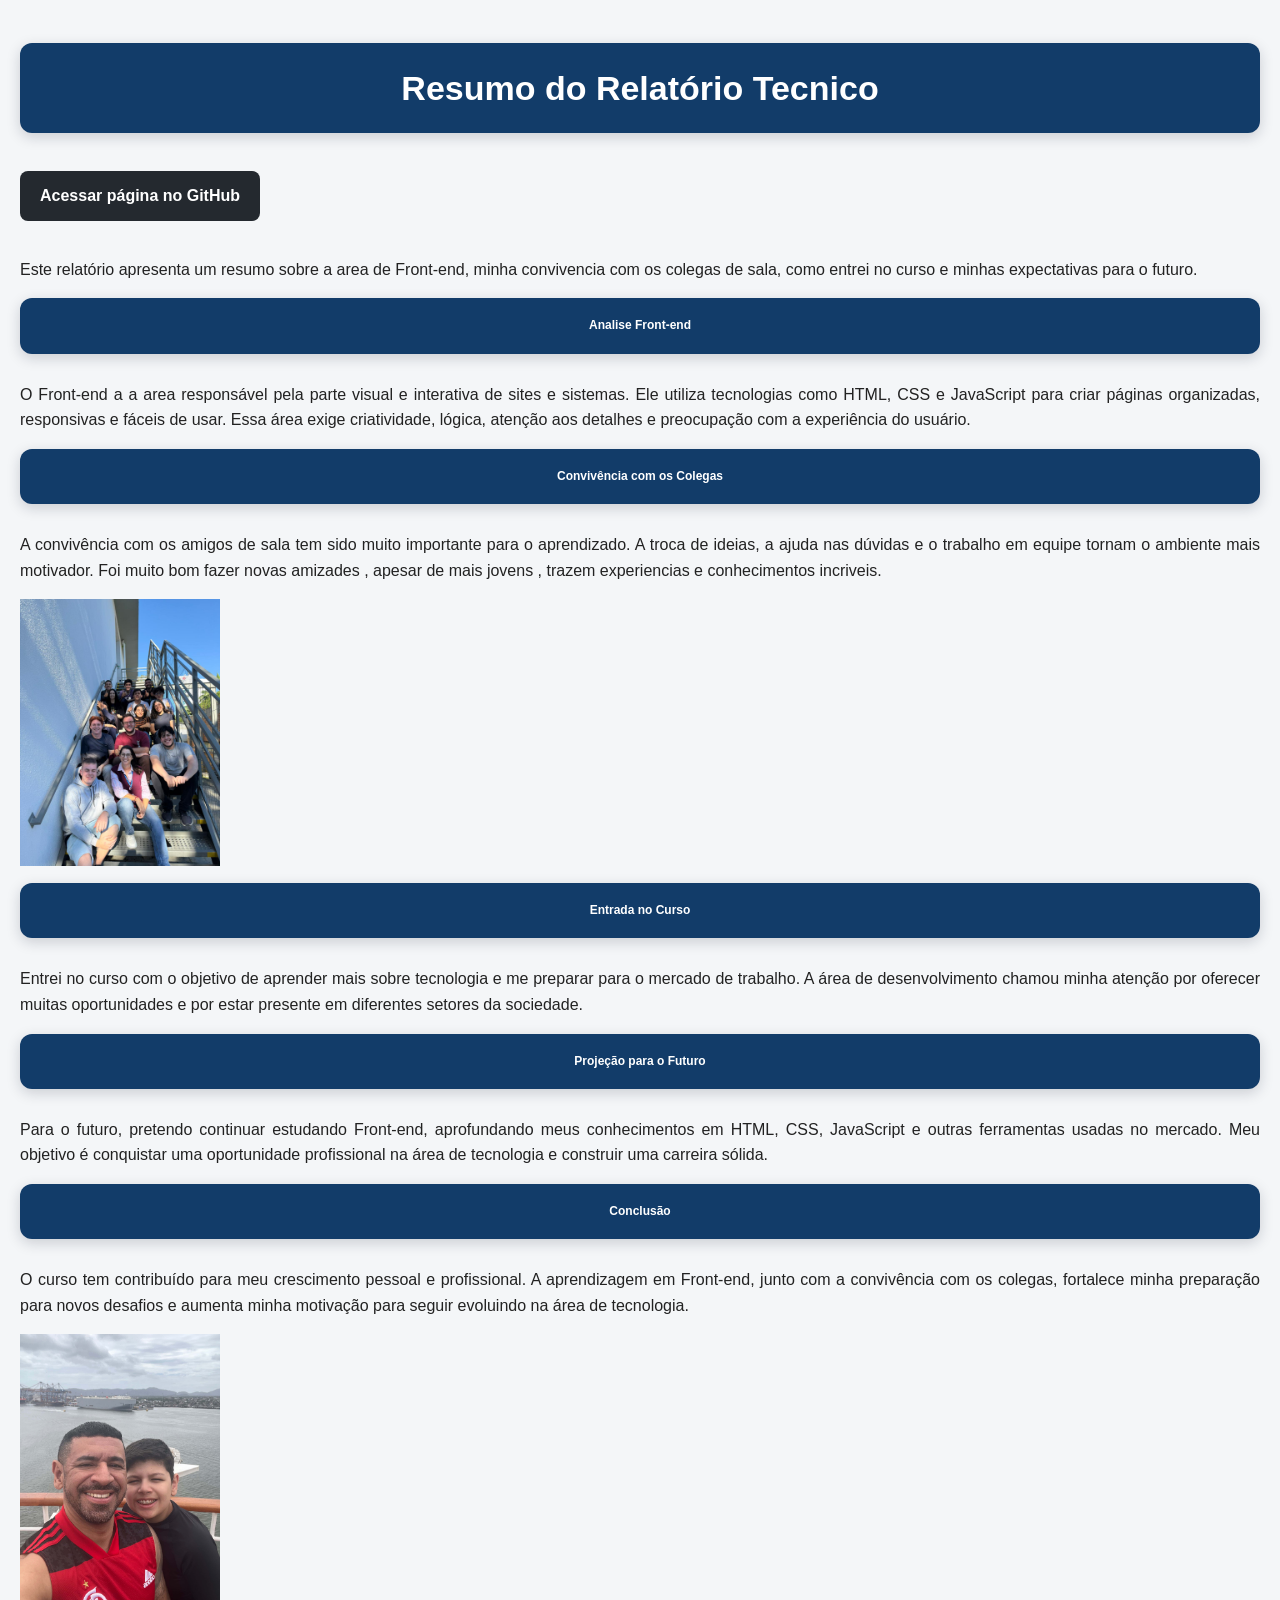
<file: index.html>
<!DOCTYPE html>
<html lang="pt-BR">
<head>
  <meta charset="UTF-8">
  <meta name="viewport" content="width=device-width, initial-scale=1.0">
  <title>Resumo - Relatório Front-end</title>
  <link rel="stylesheet" href="css/emerson.css">
</head>

<body>
  <h1>Resumo do Relatório Tecnico</h1>

  <a href="https://github.com" target="_blank" rel="noopener noreferrer" class="btn-github">
    Acessar página no GitHub
  </a>

  <p>
    Este relatório apresenta um resumo sobre a area de Front-end, minha convivencia
    com os colegas de sala, como entrei no curso e minhas expectativas para o futuro.
  </p>

  <h2>Analise Front-end</h2>
  <p>
    O Front-end a a area responsável pela parte visual e interativa de sites e sistemas.
    Ele utiliza tecnologias como HTML, CSS e JavaScript para criar páginas organizadas,
    responsivas e fáceis de usar. Essa área exige criatividade, lógica, atenção aos
    detalhes e preocupação com a experiência do usuário.
  </p>

  <h2>Convivência com os Colegas</h2>
  <p>
    A convivência com os amigos de sala tem sido muito importante para o aprendizado.
    A troca de ideias, a ajuda nas dúvidas e o trabalho em equipe tornam o ambiente
    mais motivador. Foi muito bom fazer novas amizades , apesar de mais jovens , trazem experiencias e conhecimentos incriveis.
  </p>
     <img src="imagem/colegas.jpeg" class="foto" alt="Colega">
  <h2>Entrada no Curso</h2>
  <p>
    Entrei no curso com o objetivo de aprender mais sobre tecnologia e me preparar
    para o mercado de trabalho. A área de desenvolvimento chamou minha atenção por
    oferecer muitas oportunidades e por estar presente em diferentes setores da sociedade.
  </p>

  <h2>Projeção para o Futuro</h2>
  <p>
    Para o futuro, pretendo continuar estudando Front-end, aprofundando meus conhecimentos
    em HTML, CSS, JavaScript e outras ferramentas usadas no mercado. Meu objetivo é
    conquistar uma oportunidade profissional na área de tecnologia e construir uma
    carreira sólida.
  </p>

  <h2>Conclusão</h2>
  <p>
    O curso tem contribuído para meu crescimento pessoal e profissional. A aprendizagem
    em Front-end, junto com a convivência com os colegas, fortalece minha preparação
    para novos desafios e aumenta minha motivação para seguir evoluindo na área de tecnologia.
  </p>
  <img src="imagem/eu e meu bb.jpg" class="foto" alt="eu e meu bb">
</body>
</html>
</file>
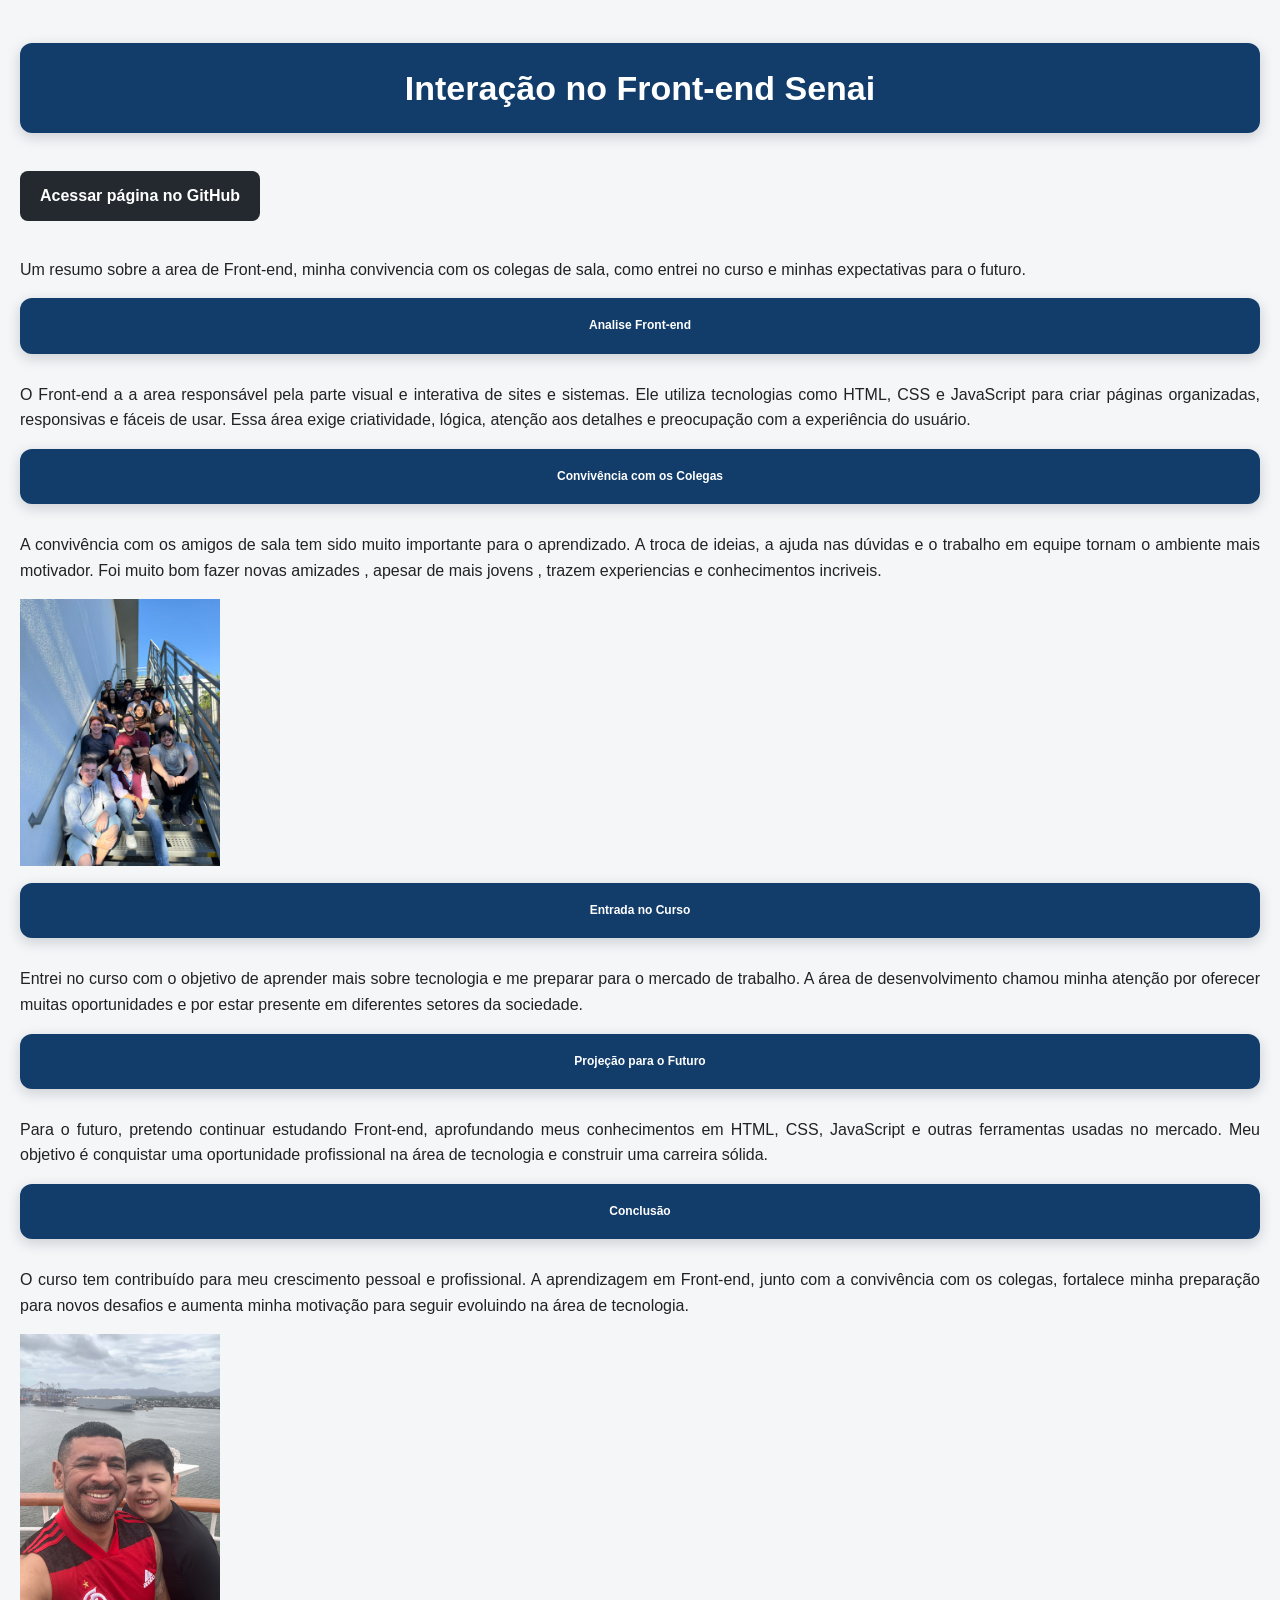
<file: emerson.html>
<!DOCTYPE html>
<html lang="pt-BR">
<head>
  <meta charset="UTF-8">
  <meta name="viewport" content="width=device-width, initial-scale=1.0">
  <title>Resumo - Relatório Front-end</title>
  <link rel="stylesheet" href="css/emerson.css">
</head>

<body>
  <h1>Interação no Front-end Senai</h1>

  <a href="https://github.com/Guerreiro81/Relatorio-tecnico-senai/tree/main/Emerson-html" target="_blank" rel="noopener noreferrer" class="btn-github">
    Acessar página no GitHub
  </a>

  <p>
    Um resumo sobre a area de Front-end, minha convivencia
    com os colegas de sala, como entrei no curso e minhas expectativas para o futuro.
  </p>

  <h2>Analise Front-end</h2>
  <p>
    O Front-end a a area responsável pela parte visual e interativa de sites e sistemas.
    Ele utiliza tecnologias como HTML, CSS e JavaScript para criar páginas organizadas,
    responsivas e fáceis de usar. Essa área exige criatividade, lógica, atenção aos
    detalhes e preocupação com a experiência do usuário.
  </p>

  <h2>Convivência com os Colegas</h2>
  <p>
    A convivência com os amigos de sala tem sido muito importante para o aprendizado.
    A troca de ideias, a ajuda nas dúvidas e o trabalho em equipe tornam o ambiente
    mais motivador. Foi muito bom fazer novas amizades , apesar de mais jovens , trazem experiencias e conhecimentos incriveis.
  </p>
     <img src="imagem/colegas.jpeg" class="foto" alt="Colega">
  <h2>Entrada no Curso</h2>
  <p>
    Entrei no curso com o objetivo de aprender mais sobre tecnologia e me preparar
    para o mercado de trabalho. A área de desenvolvimento chamou minha atenção por
    oferecer muitas oportunidades e por estar presente em diferentes setores da sociedade.
  </p>

  <h2>Projeção para o Futuro</h2>
  <p>
    Para o futuro, pretendo continuar estudando Front-end, aprofundando meus conhecimentos
    em HTML, CSS, JavaScript e outras ferramentas usadas no mercado. Meu objetivo é
    conquistar uma oportunidade profissional na área de tecnologia e construir uma
    carreira sólida.
  </p>

  <h2>Conclusão</h2>
  <p>
    O curso tem contribuído para meu crescimento pessoal e profissional. A aprendizagem
    em Front-end, junto com a convivência com os colegas, fortalece minha preparação
    para novos desafios e aumenta minha motivação para seguir evoluindo na área de tecnologia.
  </p>
  <img src="imagem/eu e meu bb.jpg" class="foto" alt="eu e meu bb">
</body>
</html>
</file>
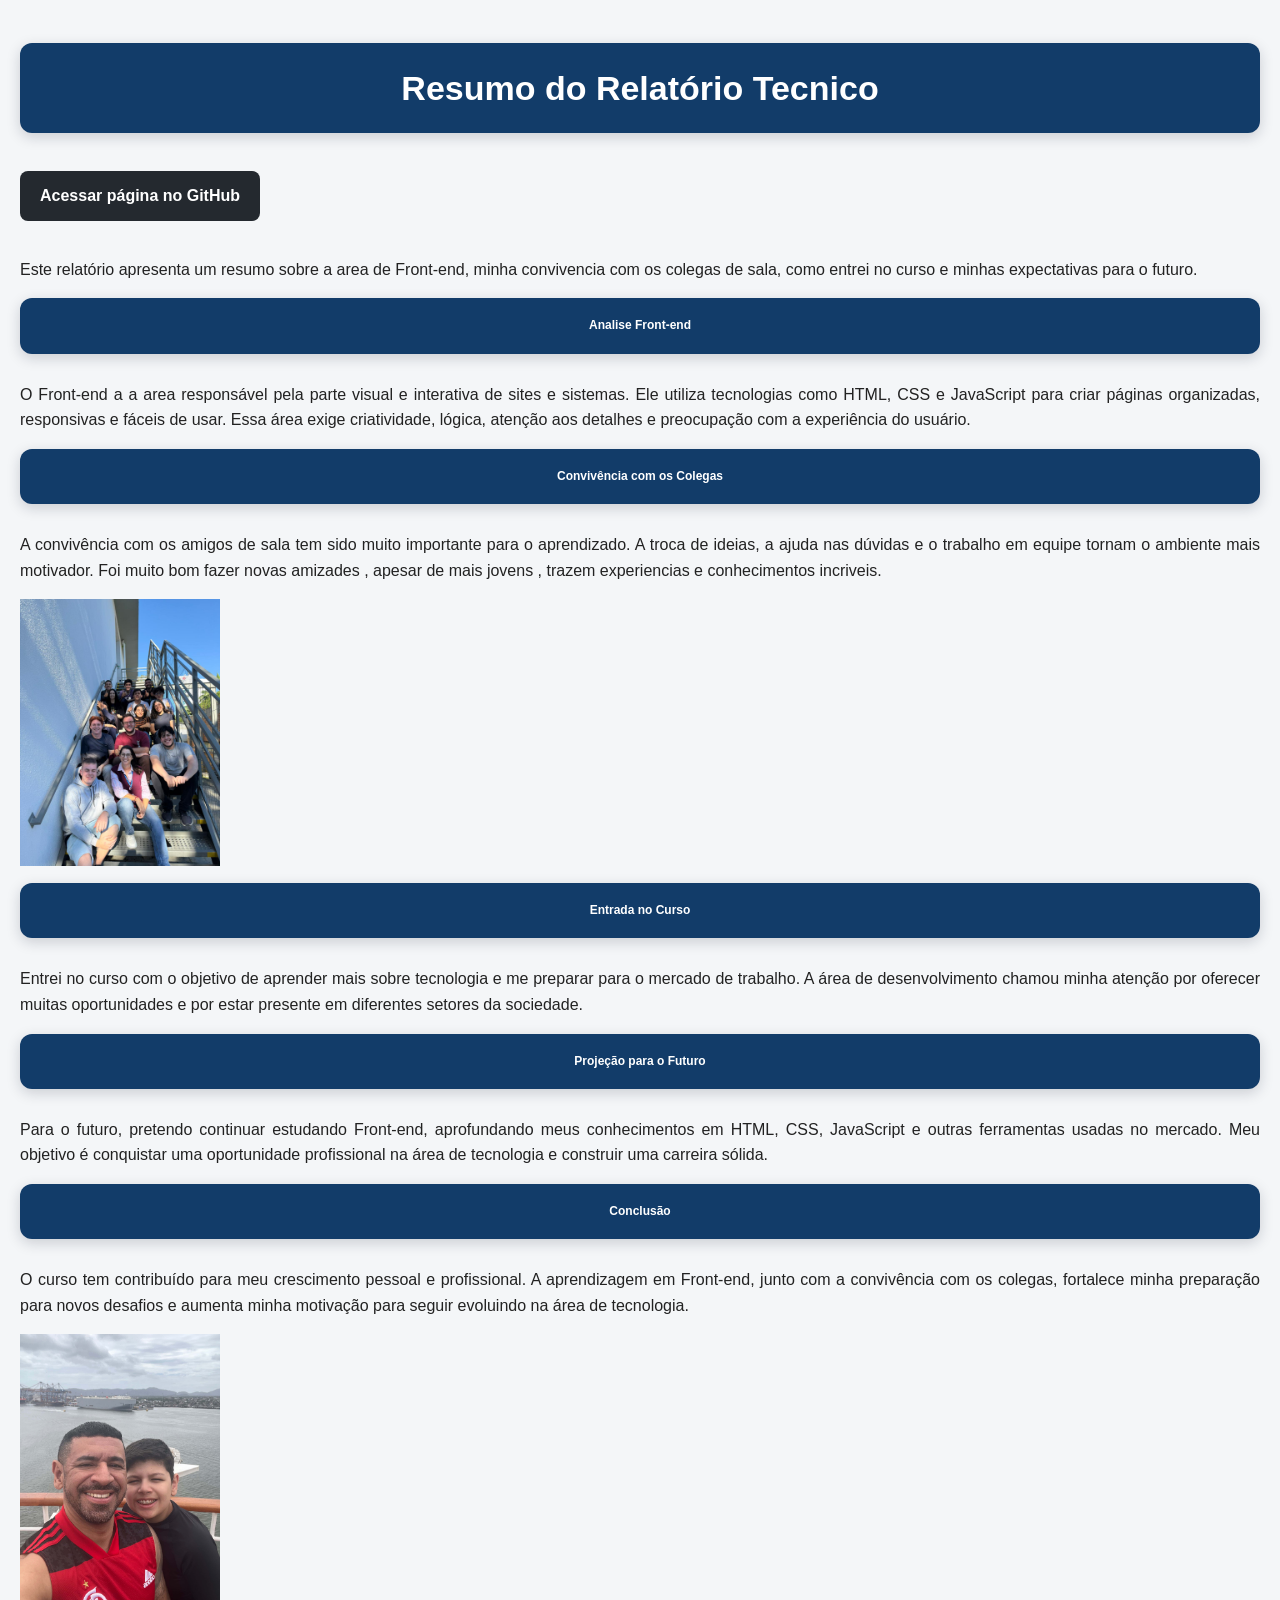
<file: index.html.html>
<!DOCTYPE html>
<html lang="pt-BR">
<head>
  <meta charset="UTF-8">
  <meta name="viewport" content="width=device-width, initial-scale=1.0">
  <title>Resumo - Relatório Front-end</title>
  <link rel="stylesheet" href="css/emerson.css">
</head>

<body>
  <h1>Resumo do Relatório Tecnico</h1>

  <a href="https://github.com" target="_blank" rel="noopener noreferrer" class="btn-github">
    Acessar página no GitHub
  </a>

  <p>
    Este relatório apresenta um resumo sobre a area de Front-end, minha convivencia
    com os colegas de sala, como entrei no curso e minhas expectativas para o futuro.
  </p>

  <h2>Analise Front-end</h2>
  <p>
    O Front-end a a area responsável pela parte visual e interativa de sites e sistemas.
    Ele utiliza tecnologias como HTML, CSS e JavaScript para criar páginas organizadas,
    responsivas e fáceis de usar. Essa área exige criatividade, lógica, atenção aos
    detalhes e preocupação com a experiência do usuário.
  </p>

  <h2>Convivência com os Colegas</h2>
  <p>
    A convivência com os amigos de sala tem sido muito importante para o aprendizado.
    A troca de ideias, a ajuda nas dúvidas e o trabalho em equipe tornam o ambiente
    mais motivador. Foi muito bom fazer novas amizades , apesar de mais jovens , trazem experiencias e conhecimentos incriveis.
  </p>
     <img src="imagem/colegas.jpeg" class="foto" alt="Colega">
  <h2>Entrada no Curso</h2>
  <p>
    Entrei no curso com o objetivo de aprender mais sobre tecnologia e me preparar
    para o mercado de trabalho. A área de desenvolvimento chamou minha atenção por
    oferecer muitas oportunidades e por estar presente em diferentes setores da sociedade.
  </p>

  <h2>Projeção para o Futuro</h2>
  <p>
    Para o futuro, pretendo continuar estudando Front-end, aprofundando meus conhecimentos
    em HTML, CSS, JavaScript e outras ferramentas usadas no mercado. Meu objetivo é
    conquistar uma oportunidade profissional na área de tecnologia e construir uma
    carreira sólida.
  </p>

  <h2>Conclusão</h2>
  <p>
    O curso tem contribuído para meu crescimento pessoal e profissional. A aprendizagem
    em Front-end, junto com a convivência com os colegas, fortalece minha preparação
    para novos desafios e aumenta minha motivação para seguir evoluindo na área de tecnologia.
  </p>
  <img src="imagem/eu e meu bb.jpg" class="foto" alt="eu e meu bb">
</body>
</html>
</file>
<file: css/emerson.css>
body {
  margin: 0;
  padding: 20px;
  font-family: Arial, Helvetica, sans-serif;
  background-color: #f4f6f8;
  color: #222;
  line-height: 1.6;
}

main {
  max-width: 900px;
  margin: 0 auto;
  padding: 30px;
  background-color: #ffffff;
  border-radius: 8px;
  box-shadow: 0 4px 14px rgba(0, 0, 0, 0.08);
}

h1 {
   font-size: 34px;
  color: #ffffff;
  text-align: center;
  margin-bottom: 28px;
  padding: 18px 24px;
  background-color: #123c69;
  border-radius: 12px;
  box-shadow: 0 4px 14px rgba(15, 23, 42, 0.18);
}


h2 {
  font-size: 12px;
  color: #ffffff;
  text-align: center;
  margin-bottom: 28px;
  padding: 18px 24px;
  background-color: #123c69;
  border-radius: 12px;
  box-shadow: 0 4px 14px rgba(15, 23, 42, 0.18);
}

p {
  font-size: 16px;
  text-align: justify;
}

.btn-github {
  display: inline-block;
  margin: 10px 0 20px;
  padding: 12px 20px;
  background-color: #24292f;
  color: #ffffff;
  text-decoration: none;
  border-radius: 8px;
  font-weight: 600;
  transition: background-color 0.3s ease;
}

.btn-github:hover {
  background-color: #0366d6;
}

/* Responsivo para tablets */
@media (max-width: 768px) {
  body {
    padding: 14px;
  }

  main {
    padding: 22px;
  }

  h1 {
    font-size: 26px;
  }

  h2 {
    font-size: 21px;
  }

  p {
    font-size: 15px;
  }
}

/* Responsivo para celulares */
@media (max-width: 480px) {
  body {
    padding: 10px;
  }

  main {
    padding: 18px;
    border-radius: 6px;
  }

  h1 {
    font-size: 22px;

  }

  h2 {
    font-size: 18px;
  }

  p {
    font-size: 14px;
    text-align: left;
  }
}
.foto {
    width: 200px;
    height: auto;
}
.caixa {
    background-color: #f2f2f2;
    border: 2px solid #ccc;
    border-radius: 20px;
    padding: 20px;
    width: fit-content;
}
.caixa h1 {
    margin: 0;
    text-align: center;
}
</file>
